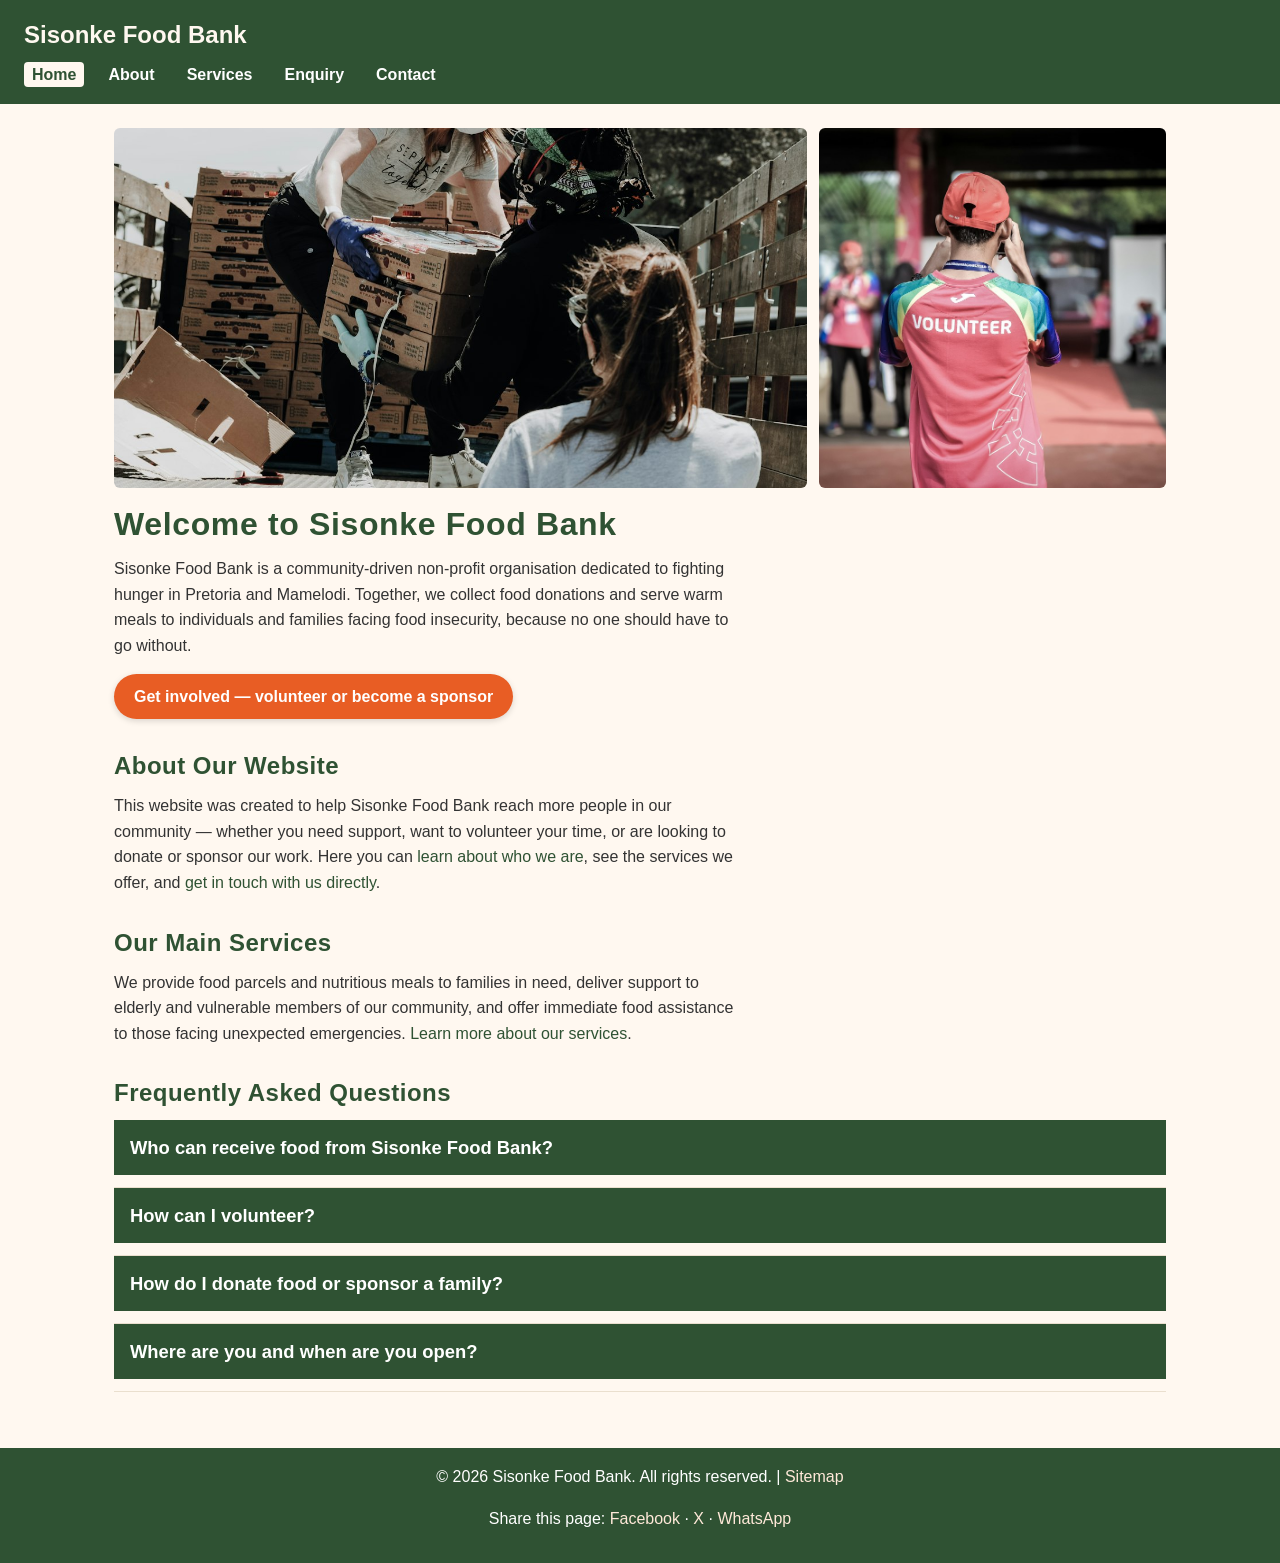
<file: index.html>
<!DOCTYPE html>
<html lang="en">
<head>
    <meta charset="UTF-8">
    <meta name="viewport" content="width=device-width, initial-scale=1.0">

    <!-- SEO: unique title (under 60 characters where possible), description and keywords for this page -->
    <title>Sisonke Food Bank | Food Bank and Soup Kitchen in Pretoria</title>
    <meta name="description" content="Sisonke Food Bank collects food donations and serves warm meals to families facing hunger in Pretoria and Mamelodi. Donate, volunteer or sponsor today.">
    <meta name="keywords" content="food bank Pretoria, soup kitchen Pretoria, food parcels, donate food, volunteer Pretoria, Mamelodi food bank, fighting hunger, non-profit">
    <meta name="author" content="Lesedi Mogadime">
    <link rel="canonical" href="https://sisonkefoodbank.netlify.app/index.html">

    <!-- Security: only allow scripts, styles, images and connections from the places this site actually uses -->
    <meta http-equiv="Content-Security-Policy" content="default-src 'self'; script-src 'self' https://cdnjs.cloudflare.com; style-src 'self' 'unsafe-inline' https://cdnjs.cloudflare.com https://fonts.googleapis.com; font-src https://fonts.gstatic.com; img-src 'self' data: https://*.basemaps.cartocdn.com https://server.arcgisonline.com https://cdnjs.cloudflare.com; connect-src 'self' https://jsonplaceholder.typicode.com; object-src 'none'; base-uri 'self'; form-action 'self' mailto:">
    <meta name="referrer" content="strict-origin-when-cross-origin">
    <meta name="theme-color" content="#2f5233">

    <!-- Social media previews (Open Graph) so shared links look good on Facebook, WhatsApp, etc. -->
    <meta property="og:type" content="website">
    <meta property="og:site_name" content="Sisonke Food Bank">
    <meta property="og:title" content="Sisonke Food Bank | Food Bank and Soup Kitchen in Pretoria">
    <meta property="og:description" content="Sisonke Food Bank collects food donations and serves warm meals to families facing hunger in Pretoria and Mamelodi. Donate, volunteer or sponsor today.">
    <meta property="og:url" content="https://sisonkefoodbank.netlify.app/index.html">
    <meta property="og:image" content="https://sisonkefoodbank.netlify.app/images/donated-food-pile.jpg">
    <meta property="og:locale" content="en_ZA">
    <meta name="twitter:card" content="summary_large_image">

    <link rel="icon" type="image/svg+xml" href="images/favicon.svg">

    <!-- Page speed: connect early to the font host and swap fonts in without blocking text -->
    <link rel="preconnect" href="https://fonts.googleapis.com">
    <link rel="preconnect" href="https://fonts.gstatic.com" crossorigin>
    <link href="https://fonts.googleapis.com/css2?family=Open+Sans:wght@400;600;700&family=Poppins:wght@600;700&display=swap" rel="stylesheet">
    <link rel="stylesheet" href="style.css">
    <!-- Local SEO: structured data that tells search engines about our organisation and both branches -->
    <script type="application/ld+json">
{
  "@context": "https://schema.org",
  "@type": "NGO",
  "name": "Sisonke Food Bank",
  "url": "https://sisonkefoodbank.netlify.app/",
  "logo": "https://sisonkefoodbank.netlify.app/images/favicon.svg",
  "description": "Community food bank and soup kitchen fighting hunger in Pretoria and Mamelodi.",
  "areaServed": "Pretoria, Gauteng, South Africa",
  "location": [
    {
      "@type": "Place",
      "name": "Sisonke Food Bank - Pretoria Central",
      "telephone": "+27817340215",
      "address": {
        "@type": "PostalAddress",
        "addressLocality": "Pretoria",
        "postalCode": "0002",
        "addressRegion": "Gauteng",
        "addressCountry": "ZA"
      },
      "geo": {
        "@type": "GeoCoordinates",
        "latitude": -25.7461,
        "longitude": 28.1881
      }
    },
    {
      "@type": "Place",
      "name": "Sisonke Food Bank - Mamelodi Branch",
      "telephone": "+27817340216",
      "address": {
        "@type": "PostalAddress",
        "streetAddress": "Solomon Mahlangu Drive",
        "addressLocality": "Mamelodi",
        "addressRegion": "Gauteng",
        "postalCode": "0122",
        "addressCountry": "ZA"
      },
      "geo": {
        "@type": "GeoCoordinates",
        "latitude": -25.714,
        "longitude": 28.356
      }
    }
  ]
}
    </script>
</head>
<body>

    <!-- Accessibility: lets keyboard and screen-reader users skip straight to the page content -->
    <a class="skip-link" href="#main">Skip to main content</a>

    <!-- Site header: logo/name and main navigation, repeated identically on every page -->
    <header>
        <p class="site-title"><a href="index.html">Sisonke Food Bank</a></p>

        <nav aria-label="Main navigation">
            <ul>
                <li><a href="index.html" aria-current="page">Home</a></li>
                <li><a href="about.html">About</a></li>
                <li><a href="services.html">Services</a></li>
                <li><a href="enquiry.html">Enquiry</a></li>
                <li><a href="contact.html">Contact</a></li>
            </ul>
        </nav>
    </header>

    <main id="main">
        <!-- Hero section: introduces the organisation and gives a call to action.
             The first image is the most important one, so it loads straight away (fetchpriority). -->
        <section class="hero">
            <div class="hero-images">
                <img src="images/donated-food-pile.jpg" alt="Volunteers unloading boxes of food donations" width="1200" height="675" fetchpriority="high">
                <img src="images/volunteers-sorting-food-donations.jpg" alt="A volunteer taking part in a community event" width="300" height="200">
            </div>
            <h1>Welcome to Sisonke Food Bank</h1>
            <p>Sisonke Food Bank is a community-driven non-profit organisation dedicated to fighting hunger
               in Pretoria and Mamelodi. Together, we collect food donations and serve warm meals to individuals
               and families facing food insecurity, because no one should have to go without.</p>
            <p><a href="enquiry.html" class="cta-button">Get involved &mdash; volunteer or become a sponsor</a></p>
        </section>

        <!-- Short summary section explaining the purpose of the website itself -->
        <section class="reveal">
            <h2>About Our Website</h2>
            <p>This website was created to help Sisonke Food Bank reach more people in our community &mdash;
               whether you need support, want to volunteer your time, or are looking to donate or
               sponsor our work. Here you can <a href="about.html">learn about who we are</a>, see the services we offer,
               and <a href="contact.html">get in touch with us directly</a>.</p>
        </section>

        <!-- Brief services teaser, linking through to the full Services page -->
        <section class="reveal">
            <h2>Our Main Services</h2>
            <p>We provide food parcels and nutritious meals to families in need, deliver support to
               elderly and vulnerable members of our community, and offer immediate food assistance
               to those facing unexpected emergencies. <a href="services.html">Learn more about our services</a>.</p>
        </section>

        <!-- Interactive element: accordion. Clicking a question opens its answer (see js/main.js) -->
        <section class="reveal" aria-labelledby="faq-heading">
            <h2 id="faq-heading">Frequently Asked Questions</h2>
            <div class="accordion">
                <div class="accordion-item">
                    <h3><button type="button" class="accordion-trigger" id="faq-1-btn" aria-expanded="false" aria-controls="faq-1">Who can receive food from Sisonke Food Bank?</button></h3>
                    <div class="accordion-panel" id="faq-1" role="region" aria-labelledby="faq-1-btn" hidden>
                        <p>Anyone facing hunger in Pretoria or Mamelodi is welcome. Visit either branch during opening
                           hours, or read about our <a href="services.html">Immediate Food Assistance</a> programme for urgent cases.</p>
                    </div>
                </div>
                <div class="accordion-item">
                    <h3><button type="button" class="accordion-trigger" id="faq-2-btn" aria-expanded="false" aria-controls="faq-2">How can I volunteer?</button></h3>
                    <div class="accordion-panel" id="faq-2" role="region" aria-labelledby="faq-2-btn" hidden>
                        <p>Fill in our <a href="enquiry.html">enquiry form</a>, choose &ldquo;Volunteering&rdquo; and pick a start date.
                           We will confirm your shift and provide all equipment and training.</p>
                    </div>
                </div>
                <div class="accordion-item">
                    <h3><button type="button" class="accordion-trigger" id="faq-3-btn" aria-expanded="false" aria-controls="faq-3">How do I donate food or sponsor a family?</button></h3>
                    <div class="accordion-panel" id="faq-3" role="region" aria-labelledby="faq-3-btn" hidden>
                        <p>Drop non-perishable food at either branch, or use the <a href="enquiry.html">enquiry form</a> to
                           sponsor families and receive an instant cost estimate.</p>
                    </div>
                </div>
                <div class="accordion-item">
                    <h3><button type="button" class="accordion-trigger" id="faq-4-btn" aria-expanded="false" aria-controls="faq-4">Where are you and when are you open?</button></h3>
                    <div class="accordion-panel" id="faq-4" role="region" aria-labelledby="faq-4-btn" hidden>
                        <p>We have branches in Pretoria Central and Mamelodi, open Monday to Friday 08:00 &ndash; 16:00 and
                           Saturday 08:00 &ndash; 14:00. See the <a href="contact.html">interactive map</a> for directions.</p>
                    </div>
                </div>
            </div>
        </section>
    </main>

    <!-- Site footer: copyright, sitemap link and social sharing, repeated identically on every page -->
    <footer>
        <p>&copy; 2026 Sisonke Food Bank. All rights reserved. | <a href="sitemap.html">Sitemap</a></p>
        <p class="share-links">Share this page:
            <a href="#" data-share="facebook" target="_blank" rel="noopener noreferrer">Facebook</a> &middot;
            <a href="#" data-share="x" target="_blank" rel="noopener noreferrer">X</a> &middot;
            <a href="#" data-share="whatsapp" target="_blank" rel="noopener noreferrer">WhatsApp</a>
        </p>
    </footer>

    <!-- JavaScript is loaded last with "defer" so it never slows down the page appearing -->
    <script src="js/main.js" defer></script>
</body>
</html>
</file>
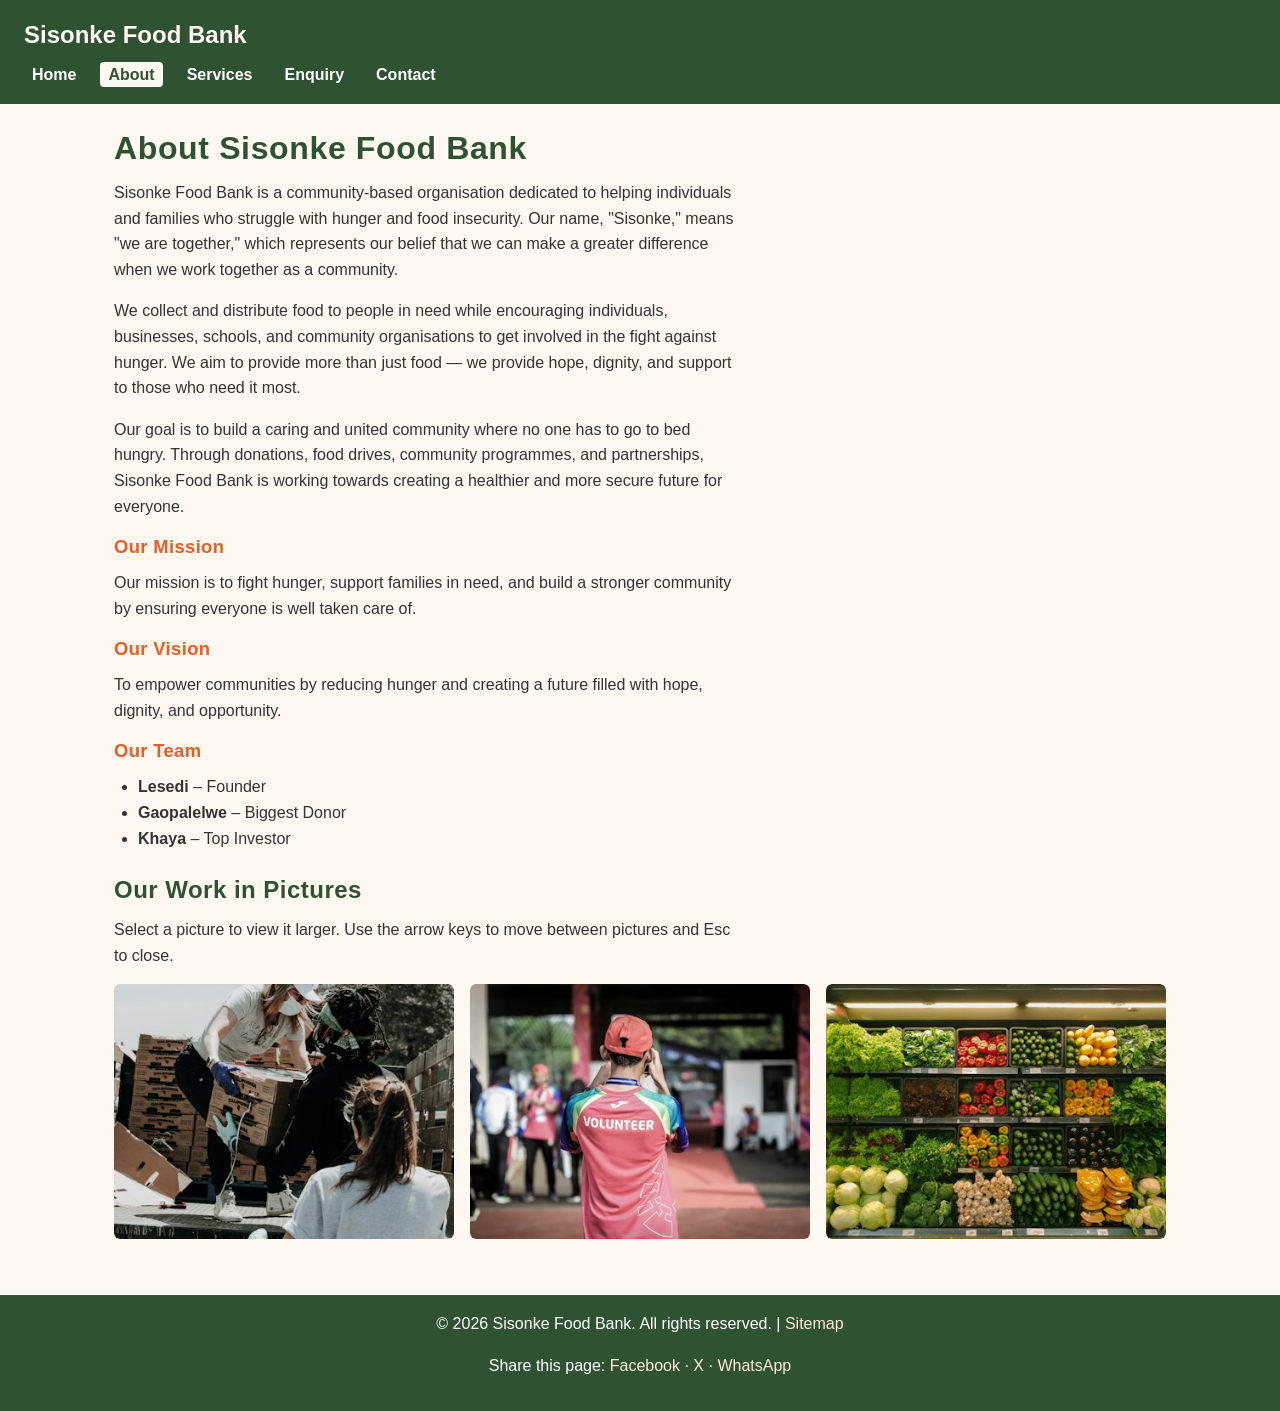
<file: about.html>
<!DOCTYPE html>
<html lang="en">
<head>
    <meta charset="UTF-8">
    <meta name="viewport" content="width=device-width, initial-scale=1.0">

    <!-- SEO: unique title (under 60 characters where possible), description and keywords for this page -->
    <title>About Us - Our Mission, Vision and Team | Sisonke Food Bank</title>
    <meta name="description" content="Learn about Sisonke Food Bank, the Pretoria non-profit fighting hunger together. Read our story, mission and vision, and meet the team behind the work.">
    <meta name="keywords" content="about Sisonke Food Bank, food bank mission, non-profit Pretoria, hunger relief, community food bank team">
    <meta name="author" content="Lesedi Mogadime">
    <link rel="canonical" href="https://sisonkefoodbank.netlify.app/about.html">

    <!-- Security: only allow scripts, styles, images and connections from the places this site actually uses -->
    <meta http-equiv="Content-Security-Policy" content="default-src 'self'; script-src 'self' https://cdnjs.cloudflare.com; style-src 'self' 'unsafe-inline' https://cdnjs.cloudflare.com https://fonts.googleapis.com; font-src https://fonts.gstatic.com; img-src 'self' data: https://*.basemaps.cartocdn.com https://server.arcgisonline.com https://cdnjs.cloudflare.com; connect-src 'self' https://jsonplaceholder.typicode.com; object-src 'none'; base-uri 'self'; form-action 'self' mailto:">
    <meta name="referrer" content="strict-origin-when-cross-origin">
    <meta name="theme-color" content="#2f5233">

    <!-- Social media previews (Open Graph) so shared links look good on Facebook, WhatsApp, etc. -->
    <meta property="og:type" content="website">
    <meta property="og:site_name" content="Sisonke Food Bank">
    <meta property="og:title" content="About Us - Our Mission, Vision and Team | Sisonke Food Bank">
    <meta property="og:description" content="Learn about Sisonke Food Bank, the Pretoria non-profit fighting hunger together. Read our story, mission and vision, and meet the team behind the work.">
    <meta property="og:url" content="https://sisonkefoodbank.netlify.app/about.html">
    <meta property="og:image" content="https://sisonkefoodbank.netlify.app/images/donated-food-pile.jpg">
    <meta property="og:locale" content="en_ZA">
    <meta name="twitter:card" content="summary_large_image">

    <link rel="icon" type="image/svg+xml" href="images/favicon.svg">

    <!-- Page speed: connect early to the font host and swap fonts in without blocking text -->
    <link rel="preconnect" href="https://fonts.googleapis.com">
    <link rel="preconnect" href="https://fonts.gstatic.com" crossorigin>
    <link href="https://fonts.googleapis.com/css2?family=Open+Sans:wght@400;600;700&family=Poppins:wght@600;700&display=swap" rel="stylesheet">
    <link rel="stylesheet" href="style.css">
</head>
<body>

    <!-- Accessibility: lets keyboard and screen-reader users skip straight to the page content -->
    <a class="skip-link" href="#main">Skip to main content</a>

    <!-- Site header: logo/name and main navigation, repeated identically on every page -->
    <header>
        <p class="site-title"><a href="index.html">Sisonke Food Bank</a></p>

        <nav aria-label="Main navigation">
            <ul>
                <li><a href="index.html">Home</a></li>
                <li><a href="about.html" aria-current="page">About</a></li>
                <li><a href="services.html">Services</a></li>
                <li><a href="enquiry.html">Enquiry</a></li>
                <li><a href="contact.html">Contact</a></li>
            </ul>
        </nav>
    </header>

    <main id="main">
        <!-- Main About Us article: organisation history, mission, vision, and team -->
        <article class="reveal">
            <h1>About Sisonke Food Bank</h1>
            <p>
                Sisonke Food Bank is a community-based organisation dedicated to helping individuals and
                families who struggle with hunger and food insecurity. Our name, "Sisonke," means "we are
                together," which represents our belief that we can make a greater difference when we work
                together as a community.
            </p>
            <p>
                We collect and distribute food to people in need while encouraging individuals, businesses,
                schools, and community organisations to get involved in the fight against hunger. We aim to
                provide more than just food &mdash; we provide hope, dignity, and support to those who need
                it most.
            </p>
            <p>
                Our goal is to build a caring and united community where no one has to go to bed hungry.
                Through donations, food drives, community programmes, and partnerships, Sisonke Food Bank
                is working towards creating a healthier and more secure future for everyone.
            </p>

            <h3>Our Mission</h3>
            <p>Our mission is to fight hunger, support families in need, and build a stronger community by
               ensuring everyone is well taken care of.</p>

            <h3>Our Vision</h3>
            <p>To empower communities by reducing hunger and creating a future filled with hope, dignity, and
               opportunity.</p>

            <h3>Our Team</h3>
            <ul class="team-list">
                <li><strong>Lesedi</strong> &ndash; Founder</li>
                <li><strong>Gaopalelwe</strong> &ndash; Biggest Donor</li>
                <li><strong>Khaya</strong> &ndash; Top Investor</li>
            </ul>
        </article>

        <!-- Gallery with lightbox: thumbnails are small files (fast to load); the full image opens in a modal (js/lightbox.js) -->
        <section class="reveal" aria-labelledby="gallery-heading">
            <h2 id="gallery-heading">Our Work in Pictures</h2>
            <p>Select a picture to view it larger. Use the arrow keys to move between pictures and Esc to close.</p>
            <ul class="gallery">
                <li>
                    <button type="button" class="gallery-item" data-full="images/donated-food-pile.jpg"
                            data-alt="Volunteers unloading boxes of food donations"
                            data-caption="Volunteers unloading food donations">
                        <img src="images/donated-food-pile-thumb.jpg" alt="Thumbnail: volunteers unloading food donations" width="400" height="300" loading="lazy">
                    </button>
                </li>
                <li>
                    <button type="button" class="gallery-item" data-full="images/volunteers-sorting-food-donations.jpg"
                            data-alt="Volunteer at a community event"
                            data-caption="Community volunteering">
                        <img src="images/volunteers-sorting-food-donations-thumb.jpg" alt="Thumbnail: volunteer at a community event" width="400" height="300" loading="lazy">
                    </button>
                </li>
                <li>
                    <button type="button" class="gallery-item" data-full="images/packed-food-parcels.jpg"
                            data-alt="Selection of fresh vegetables"
                            data-caption="Fresh produce for nutritious meals">
                        <img src="images/packed-food-parcels-thumb.jpg" alt="Thumbnail: selection of fresh vegetables" width="400" height="300" loading="lazy">
                    </button>
                </li>
            </ul>
        </section>

        <!-- Lightbox: a native <dialog> element, so Esc and focus handling come built in -->
        <dialog id="lightbox" class="lightbox" aria-label="Image viewer">
            <button type="button" class="lightbox-close" aria-label="Close image viewer">&times;</button>
            <button type="button" class="lightbox-prev" aria-label="Previous image">&#8249;</button>
            <figure>
                <img class="lightbox-image" alt="" src="[data-uri]">
                <figcaption><span class="lightbox-caption"></span> <span class="lightbox-count"></span></figcaption>
            </figure>
            <button type="button" class="lightbox-next" aria-label="Next image">&#8250;</button>
        </dialog>
    </main>

    <!-- Site footer: copyright, sitemap link and social sharing, repeated identically on every page -->
    <footer>
        <p>&copy; 2026 Sisonke Food Bank. All rights reserved. | <a href="sitemap.html">Sitemap</a></p>
        <p class="share-links">Share this page:
            <a href="#" data-share="facebook" target="_blank" rel="noopener noreferrer">Facebook</a> &middot;
            <a href="#" data-share="x" target="_blank" rel="noopener noreferrer">X</a> &middot;
            <a href="#" data-share="whatsapp" target="_blank" rel="noopener noreferrer">WhatsApp</a>
        </p>
    </footer>

    <!-- JavaScript is loaded last with "defer" so it never slows down the page appearing -->
    <script src="js/main.js" defer></script>
    <script src="js/lightbox.js" defer></script>
</body>
</html>
</file>
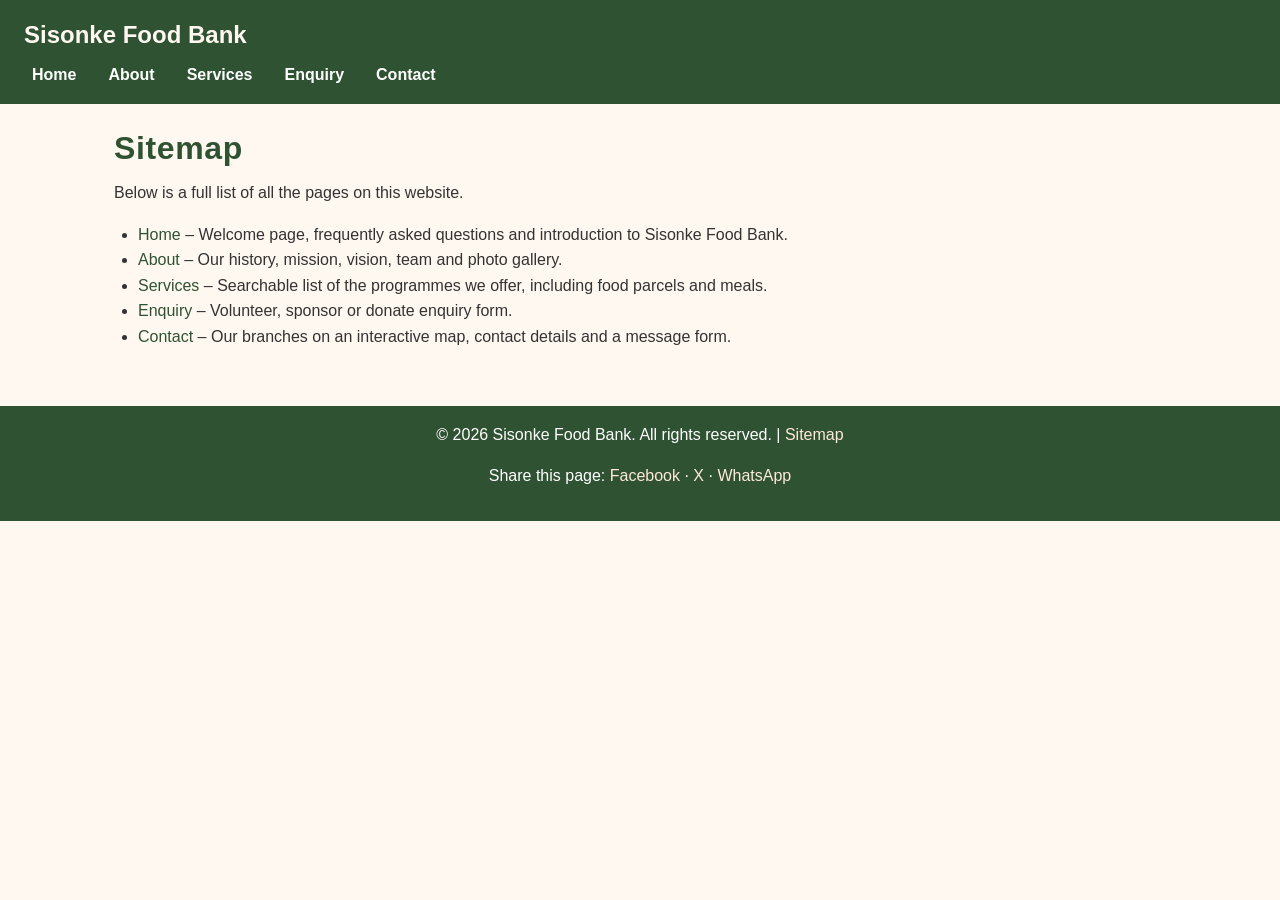
<file: sitemap.html>
<!DOCTYPE html>
<html lang="en">
<head>
    <meta charset="UTF-8">
    <meta name="viewport" content="width=device-width, initial-scale=1.0">

    <!-- SEO: unique title (under 60 characters where possible), description and keywords for this page -->
    <title>Sitemap | Sisonke Food Bank</title>
    <meta name="description" content="Sitemap for Sisonke Food Bank, listing every page on this website including services, enquiry and contact.">
    <meta name="keywords" content="Sisonke Food Bank sitemap, site map">
    <meta name="author" content="Lesedi Mogadime">
    <link rel="canonical" href="https://sisonkefoodbank.netlify.app/sitemap.html">

    <!-- Security: only allow scripts, styles, images and connections from the places this site actually uses -->
    <meta http-equiv="Content-Security-Policy" content="default-src 'self'; script-src 'self' https://cdnjs.cloudflare.com; style-src 'self' 'unsafe-inline' https://cdnjs.cloudflare.com https://fonts.googleapis.com; font-src https://fonts.gstatic.com; img-src 'self' data: https://*.basemaps.cartocdn.com https://server.arcgisonline.com https://cdnjs.cloudflare.com; connect-src 'self' https://jsonplaceholder.typicode.com; object-src 'none'; base-uri 'self'; form-action 'self' mailto:">
    <meta name="referrer" content="strict-origin-when-cross-origin">
    <meta name="theme-color" content="#2f5233">

    <!-- Social media previews (Open Graph) so shared links look good on Facebook, WhatsApp, etc. -->
    <meta property="og:type" content="website">
    <meta property="og:site_name" content="Sisonke Food Bank">
    <meta property="og:title" content="Sitemap | Sisonke Food Bank">
    <meta property="og:description" content="Sitemap for Sisonke Food Bank, listing every page on this website including services, enquiry and contact.">
    <meta property="og:url" content="https://sisonkefoodbank.netlify.app/sitemap.html">
    <meta property="og:image" content="https://sisonkefoodbank.netlify.app/images/donated-food-pile.jpg">
    <meta property="og:locale" content="en_ZA">
    <meta name="twitter:card" content="summary_large_image">

    <link rel="icon" type="image/svg+xml" href="images/favicon.svg">

    <!-- Page speed: connect early to the font host and swap fonts in without blocking text -->
    <link rel="preconnect" href="https://fonts.googleapis.com">
    <link rel="preconnect" href="https://fonts.gstatic.com" crossorigin>
    <link href="https://fonts.googleapis.com/css2?family=Open+Sans:wght@400;600;700&family=Poppins:wght@600;700&display=swap" rel="stylesheet">
    <link rel="stylesheet" href="style.css">
</head>
<body>

    <!-- Accessibility: lets keyboard and screen-reader users skip straight to the page content -->
    <a class="skip-link" href="#main">Skip to main content</a>

    <!-- Site header: logo/name and main navigation, repeated identically on every page -->
    <header>
        <p class="site-title"><a href="index.html">Sisonke Food Bank</a></p>

        <nav aria-label="Main navigation">
            <ul>
                <li><a href="index.html">Home</a></li>
                <li><a href="about.html">About</a></li>
                <li><a href="services.html">Services</a></li>
                <li><a href="enquiry.html">Enquiry</a></li>
                <li><a href="contact.html">Contact</a></li>
            </ul>
        </nav>
    </header>

    <main id="main">
        <!-- Full list of pages, for visitors and search engines -->
        <section>
            <h1>Sitemap</h1>
            <p>Below is a full list of all the pages on this website.</p>

            <ul>
                <li><a href="index.html">Home</a> &ndash; Welcome page, frequently asked questions and introduction to Sisonke Food Bank.</li>
                <li><a href="about.html">About</a> &ndash; Our history, mission, vision, team and photo gallery.</li>
                <li><a href="services.html">Services</a> &ndash; Searchable list of the programmes we offer, including food parcels and meals.</li>
                <li><a href="enquiry.html">Enquiry</a> &ndash; Volunteer, sponsor or donate enquiry form.</li>
                <li><a href="contact.html">Contact</a> &ndash; Our branches on an interactive map, contact details and a message form.</li>
            </ul>
        </section>
    </main>

    <!-- Site footer: copyright, sitemap link and social sharing, repeated identically on every page -->
    <footer>
        <p>&copy; 2026 Sisonke Food Bank. All rights reserved. | <a href="sitemap.html">Sitemap</a></p>
        <p class="share-links">Share this page:
            <a href="#" data-share="facebook" target="_blank" rel="noopener noreferrer">Facebook</a> &middot;
            <a href="#" data-share="x" target="_blank" rel="noopener noreferrer">X</a> &middot;
            <a href="#" data-share="whatsapp" target="_blank" rel="noopener noreferrer">WhatsApp</a>
        </p>
    </footer>

    <!-- JavaScript is loaded last with "defer" so it never slows down the page appearing -->
    <script src="js/main.js" defer></script>
</body>
</html>
</file>
<file: style.css>
/* ==========================================================================
   Sisonke Food Bank - style.css
   ========================================================================== */

/* --------------------------------------------------------------------------
   1. CSS RESET / BASE STYLES
   -------------------------------------------------------------------------- */
* {
    margin: 0;
    padding: 0;
    box-sizing: border-box;
}

html {
    /* 1rem = 16px by default; using rem throughout keeps text scalable */
    font-size: 100%;
    scroll-behavior: smooth;
}

body {
    font-family: 'Open Sans', Arial, Helvetica, sans-serif;
    font-size: 1rem;
    line-height: 1.6;
    color: #333333;
    background-color: #fff8f0; /* warm cream background */
}

img {
    /* Responsive images: never overflow their container, keep proportions */
    max-width: 100%;
    height: auto;
    display: block;
    border-radius: 6px;
}

a {
    color: #2f5233;
    text-decoration: none;
}

a:hover,
a:focus {
    color: #e85d24;
    text-decoration: underline;
}

/* --------------------------------------------------------------------------
   2. TYPOGRAPHY
   -------------------------------------------------------------------------- */
h1, h2, h3 {
    font-family: 'Poppins', 'Segoe UI', sans-serif;
    font-weight: 700;
    line-height: 1.25;
    color: #2f5233; /* deep green for headings */
    margin-bottom: 0.75rem;
    letter-spacing: 0.02em;
}

h1 {
    font-size: 2rem;
}

h2 {
    font-size: 1.5rem;
    margin-top: 1.5rem;
}

h3 {
    font-size: 1.15rem;
    color: #e85d24; /* warm orange for sub-headings */
}

p {
    margin-bottom: 1rem;
    max-width: 70ch; /* comfortable reading line-length */
}

ul, ol {
    margin-bottom: 1rem;
    padding-left: 1.5rem;
}

/* --------------------------------------------------------------------------
   3. LAYOUT STRUCTURE (Flexbox + Grid)
   -------------------------------------------------------------------------- */
header {
    background-color: #2f5233;
    color: #ffffff;
    padding: 1rem 1.5rem;
    display: flex;
    flex-direction: column;
    gap: 0.5rem;
}

header h1 {
    color: #ffffff;
    font-size: 1.5rem;
    margin-bottom: 0;
}

nav ul {
    list-style: none;
    padding-left: 0;
    margin-bottom: 0;
    display: flex;
    flex-wrap: wrap;
    gap: 1rem;
}

nav a {
    color: #ffffff;
    font-weight: 600;
    padding: 0.25rem 0.5rem;
    border-radius: 4px;
    transition: background-color 0.2s ease-in-out;
}

nav a:hover,
nav a:focus {
    background-color: #e85d24;
    color: #ffffff;
    text-decoration: none;
}

main {
    max-width: 1100px;
    margin: 0 auto;
    padding: 1.5rem;
}

section {
    margin-bottom: 2rem;
}

footer {
    background-color: #2f5233;
    color: #ffffff;
    text-align: center;
    padding: 1rem;
}

footer a {
    color: #ffe9d9;
}

/* Hero section on the homepage */
.hero-images {
    display: flex;
    flex-wrap: wrap;
    gap: 0.75rem;
    margin-bottom: 1rem;
}

.hero-images img {
    flex: 1 1 250px;
}

/* Responsive card grid, used for Services and Contact locations */
.card-grid {
    display: grid;
    grid-template-columns: repeat(auto-fit, minmax(260px, 1fr));
    gap: 1.25rem;
}

.card {
    background-color: #ffffff;
    border: 1px solid #eadfce;
    border-radius: 8px;
    padding: 1.25rem;
    box-shadow: 0 2px 6px rgba(0, 0, 0, 0.08);
    transition: box-shadow 0.2s ease-in-out, transform 0.2s ease-in-out;
}

.card:hover {
    box-shadow: 0 4px 12px rgba(0, 0, 0, 0.15);
    transform: translateY(-2px);
}

/* --------------------------------------------------------------------------
   4. VISUAL STYLES: buttons, forms, interactive states
   -------------------------------------------------------------------------- */
.cta-button {
    display: inline-block;
    background-color: #e85d24;
    color: #ffffff;
    padding: 0.6rem 1.25rem;
    border-radius: 999px;
    font-weight: 700;
    box-shadow: 0 2px 6px rgba(0, 0, 0, 0.15);
}

.cta-button:hover,
.cta-button:focus {
    background-color: #cf4c17;
    color: #ffffff;
    text-decoration: none;
}

.cta-button:active {
    transform: scale(0.98);
}

.site-form {
    display: flex;
    flex-direction: column;
    max-width: 500px;
    background-color: #ffffff;
    border: 1px solid #eadfce;
    border-radius: 8px;
    padding: 1.5rem;
    box-shadow: 0 2px 6px rgba(0, 0, 0, 0.08);
}

.site-form label {
    font-weight: 600;
    margin-top: 0.75rem;
    margin-bottom: 0.25rem;
}

.site-form input,
.site-form select,
.site-form textarea {
    font-family: inherit;
    font-size: 1rem;
    padding: 0.5rem;
    border: 1px solid #cccccc;
    border-radius: 4px;
}

.site-form input:focus,
.site-form select:focus,
.site-form textarea:focus {
    outline: none;
    border-color: #e85d24;
    box-shadow: 0 0 0 3px rgba(232, 93, 36, 0.2);
}

.site-form button {
    margin-top: 1.25rem;
    align-self: flex-start;
    background-color: #2f5233;
    color: #ffffff;
    border: none;
    padding: 0.6rem 1.5rem;
    border-radius: 999px;
    font-weight: 700;
    font-size: 1rem;
    cursor: pointer;
    transition: background-color 0.2s ease-in-out;
}

.site-form button:hover,
.site-form button:focus {
    background-color: #e85d24;
}

.site-form button:active {
    transform: scale(0.98);
}

iframe {
    max-width: 100%;
    border-radius: 6px;
    margin-top: 0.75rem;
}

/* --------------------------------------------------------------------------
   5. RESPONSIVE DESIGN: breakpoints and media queries
   -------------------------------------------------------------------------- */

/* Tablet breakpoint: below 768px, tighten spacing and simplify nav wrapping */
@media (max-width: 768px) {
    main {
        padding: 1rem;
    }

    h1 {
        font-size: 1.6rem;
    }

    h2 {
        font-size: 1.3rem;
    }

    .card-grid {
        grid-template-columns: repeat(auto-fit, minmax(220px, 1fr));
    }
}

/* Mobile breakpoint: below 480px, switch nav to a single column and
   stack the hero images for a single-column reading experience */
@media (max-width: 480px) {
    header {
        padding: 0.75rem 1rem;
    }

    nav ul {
        flex-direction: column;
        gap: 0.5rem;
    }

    .hero-images {
        flex-direction: column;
    }

    .hero-images img {
        flex: 1 1 auto;
    }

    .card-grid {
        grid-template-columns: 1fr;
    }

    .site-form {
        padding: 1rem;
    }
}

/* Shared page elements and restored photo gallery. */
.site-title { margin: 0; font-family: 'Poppins', sans-serif; font-size: 1.5rem; font-weight: 700; }
.site-title a { color: #fff8f0; }
nav a[aria-current="page"] { background: #fff8f0; color: #2f5233; }
.skip-link { position: absolute; left: 1rem; top: 0; transform: translateY(-110%); background: #fff8f0; padding: .75rem; z-index: 10; }
.skip-link:focus { transform: translateY(0); }
:focus-visible { outline: 3px solid #b54419; outline-offset: 4px; }
.hero-images { display: grid; grid-template-columns: 2fr 1fr; }
.hero-images img { width: 100%; height: clamp(200px, 30vw, 360px); object-fit: cover; }
.gallery { display: grid; grid-template-columns: repeat(3, minmax(0, 1fr)); gap: 1rem; padding: 0; list-style: none; }
.gallery-item { display: block; width: 100%; padding: 0; border: 0; border-radius: 6px; background: #eadfce; cursor: zoom-in; overflow: hidden; }
.gallery-item img { width: 100%; aspect-ratio: 4 / 3; object-fit: cover; transition: transform .2s; }
.gallery-item:hover img { transform: scale(1.04); }
.lightbox { margin: auto; width: min(960px, 94vw); max-height: 94vh; padding: 3rem 1rem 1rem; border: 0; border-radius: 8px; background: #fff8f0; color: #2f5233; }
.lightbox::backdrop { background: rgb(20 32 23 / 85%); }
.lightbox-image { max-height: 70vh; width: 100%; object-fit: contain; }
.lightbox button { background: #2f5233; color: white; border: 0; border-radius: 4px; padding: .4rem 1rem; font-size: 1.5rem; cursor: pointer; }
.lightbox-close { position: absolute; top: .4rem; right: .5rem; }
.lightbox-prev, .lightbox-next { margin-top: .5rem; }
.lightbox-next { float: right; }
.lightbox figcaption { padding-top: .75rem; }
.accordion-item { border-bottom: 1px solid #eadfce; }
.accordion-trigger { width: 100%; text-align: left; padding: 1rem; border: 0; background: #2f5233; color: white; font: inherit; cursor: pointer; }
.accordion-trigger[aria-expanded="true"] { background: #75412a; }
.accordion-panel { padding: 1rem; background: white; }
footer p { margin-left: auto; margin-right: auto; }
@media (max-width: 600px) {
    .hero-images, .gallery { grid-template-columns: 1fr; }
    .hero-images img { height: auto; aspect-ratio: 3 / 2; }
}
@media (prefers-reduced-motion: reduce) {
    html { scroll-behavior: auto; }
    *, *::before, *::after { transition: none !important; }
}
</file>
